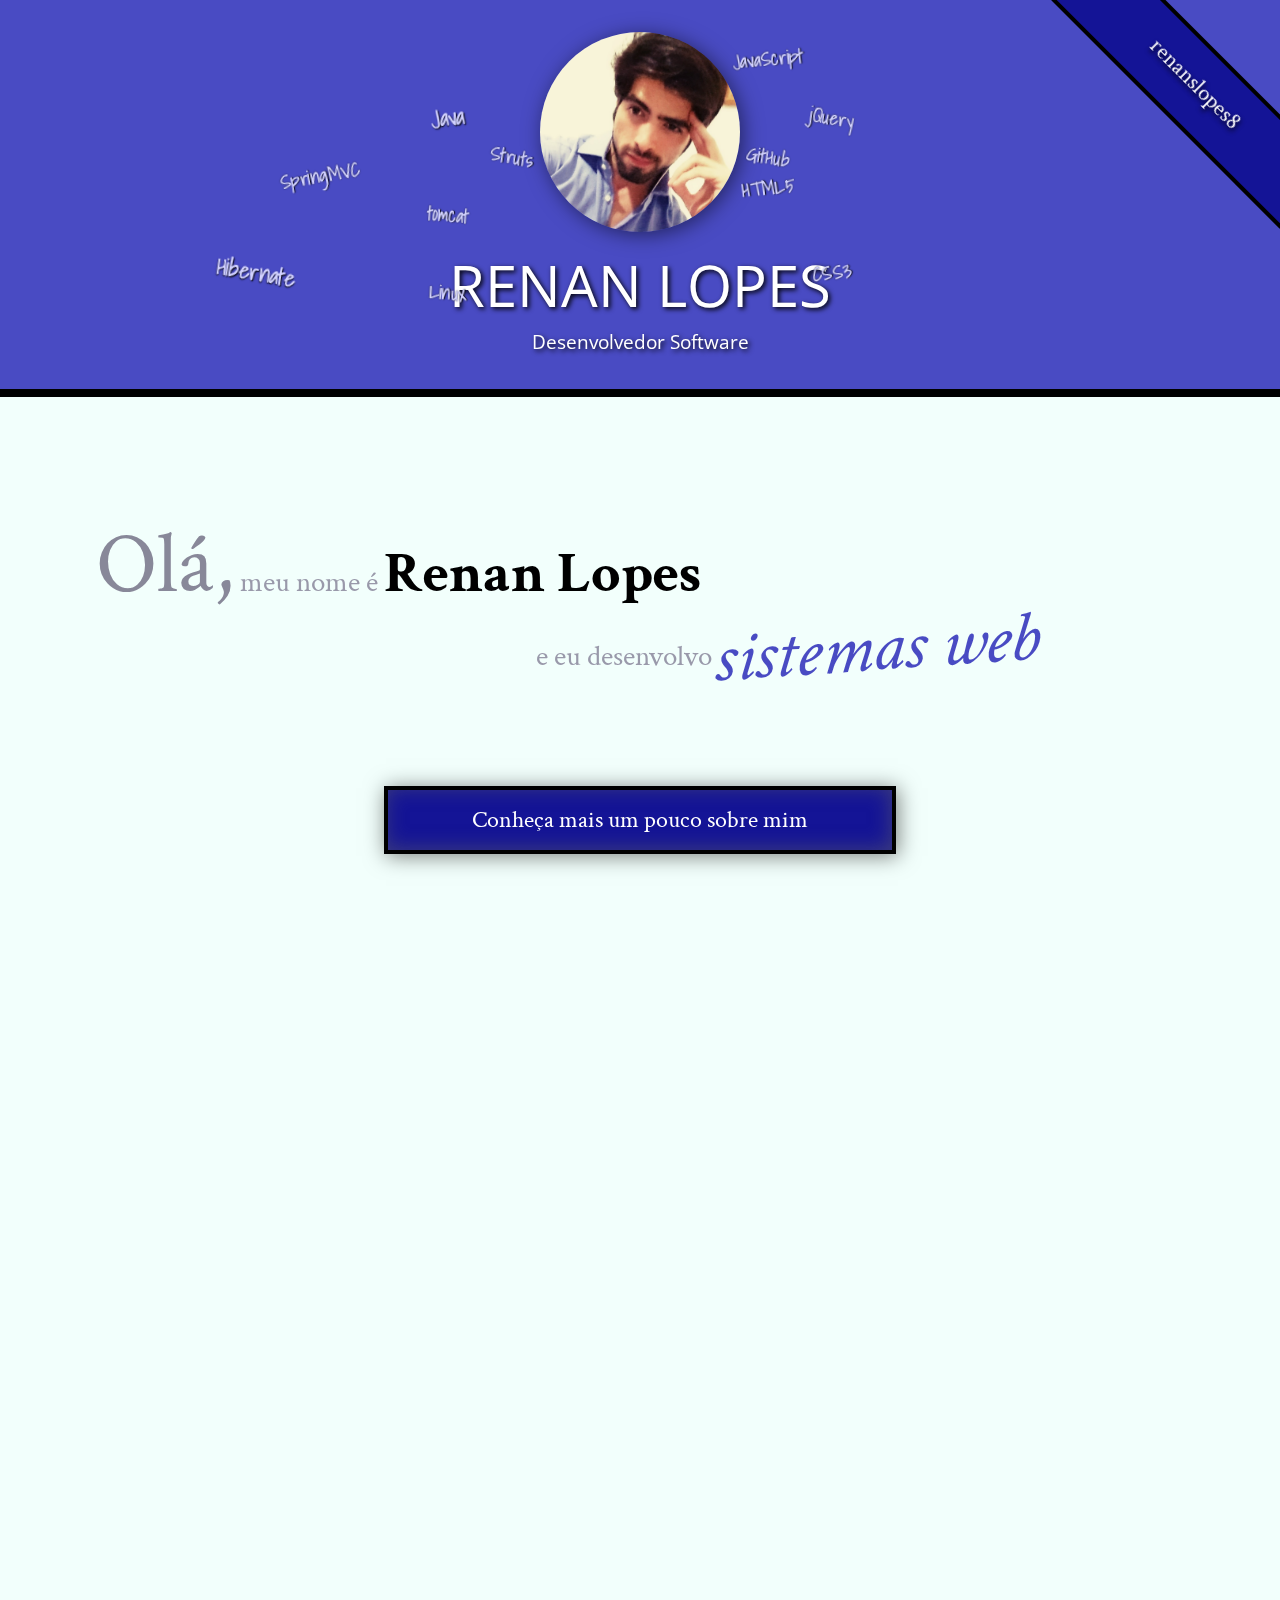
<file: index.html>
<!DOCTYPE html>
<html lang="pt">
<head>
    <meta charset="UTF-8">
    <title>Renan Lopes - Desenvolvedor Software</title>
    <link rel="shortcut icon" href="imagens/favicon.png">
    <link rel="stylesheet" href="css/reset.css">
    <link rel="stylesheet" href="css/site.css">
    <link rel="stylesheet" href="css/index.css">
    <link rel="stylesheet" href="http://fonts.googleapis.com/css?family=Crimson+Text:400,400italic,600">
    <link rel="stylesheet" href="http://fonts.googleapis.com/css?family=Open+Sans+Condensed:700">
    <link rel="stylesheet" href="http://fonts.googleapis.com/css?family=Shadows+Into+Light">
</head>
<body>
    <header class="titulo-principal">
			<a href="http://renanslopes8.com.br" target="_blank"><div class="banner">renanslopes8</div></a>
        <img class="foto-home" src="imagens/eu.jpg" alt="Foto de Renan Lopes">
        <h1>Renan Lopes</h1>
        <h2 class="subtitulo-principal">Desenvolvedor Software</h2>
        <ul>
            <li class="palavra-home java">Java</li>
            <li class="palavra-home tomcat">tomcat</li>
            <li class="palavra-home hibernate">Hibernate</li>
            <li class="palavra-home springMVC">SpringMVC</li>
					  <li class="palavra-home jQuery">jQuery</li>
            <li class="palavra-home html5">HTML5</li>
					  <li class="palavra-home css3">CSS3</li>
            <li class="palavra-home javascript">JavaScript</li>
            <li class="palavra-home struts">Struts</li>
            <li class="palavra-home linux">Linux</li>
            <li class="palavra-home git">GitHub</li>
        </ul>
    </header>
    <main>
        <section class="secao-inicio saudacao">
            <p class="saudacao"><span class="saudacao-inicio">Olá,</span> meu nome é <strong>Renan Lopes</strong> <span class="saudacao-ultima-linha">e eu desenvolvo <em>sistemas web</em></span></p>
            <a class="botao-index" href="bio.html">Conheça mais um pouco sobre mim</a>
        </section>
        <section class="secao-inicio trabalhos">
            <h2>Trabalhos</h2>
					  <small>Ilustrativo</small>
            <ul>
                <li><img src="imagens/bmw.png" alt="Site da BMW"></li>
                <li><img src="imagens/ibm.png" alt="Site da IBM"></li>
                <li><img src="imagens/uol.png" alt="Site da UOL"></li>
            </ul>
            <a class="botao-index" href="portfolio.html">Veja mais</a>
        </section>
        <section class="secao-inicio blog">
            <h2>Blog</h2>
            <small>Últimos posts (Ilustrativo)</small>
            <ol>
                <li>
                    <a href="blog.html">O essencial de design responsivo</a>
                    <p class="inicio-post">
                        Design responsivo tem ganho cada vez mais atenção como técnica de desenvolvimento de páginas web para dispositivos móveis. Mas como começar?
                    </p>
                </li>
                <li>
                    <a href="blog.html">Por que fazer páginas acessíveis?</a>
									  <p class="inicio-post">
                			Tem se falado cada vez sobre acessibilidade na web. Há 	diversas técnicas e diretivas a serem seguidas, inclusive 	da própria W3C. Mas vale a pena investir nisso?
										</p>
                </li>
                <li>
                    <a href="blog.html">JavaScript não obstrusivo</a>
                    <p class="inicio-post">
											JavaScript é uma linguagem essencial hoje em dia para criar páginas ricas, interativas e dinâmicas. Porém, há alguns cuidados que devem ser tomados ao colocarmos código JavaScript em nossas páginas.
                    </p>
                </li>
            </ol>
            <a class="botao-index" href="blog.html">Veja mais</a>
        </section>
    </main>
    <footer>
        <h2>Vamos conversar?</h2>
        <p>Você pode entrar em contato comigo <a href="contato.html">por e-mail</a> ou pelo telefone <a href="tel:+5571992970481">(71) 9 9297-0481</a></p>
    </footer>
</body>
</html>
</file>
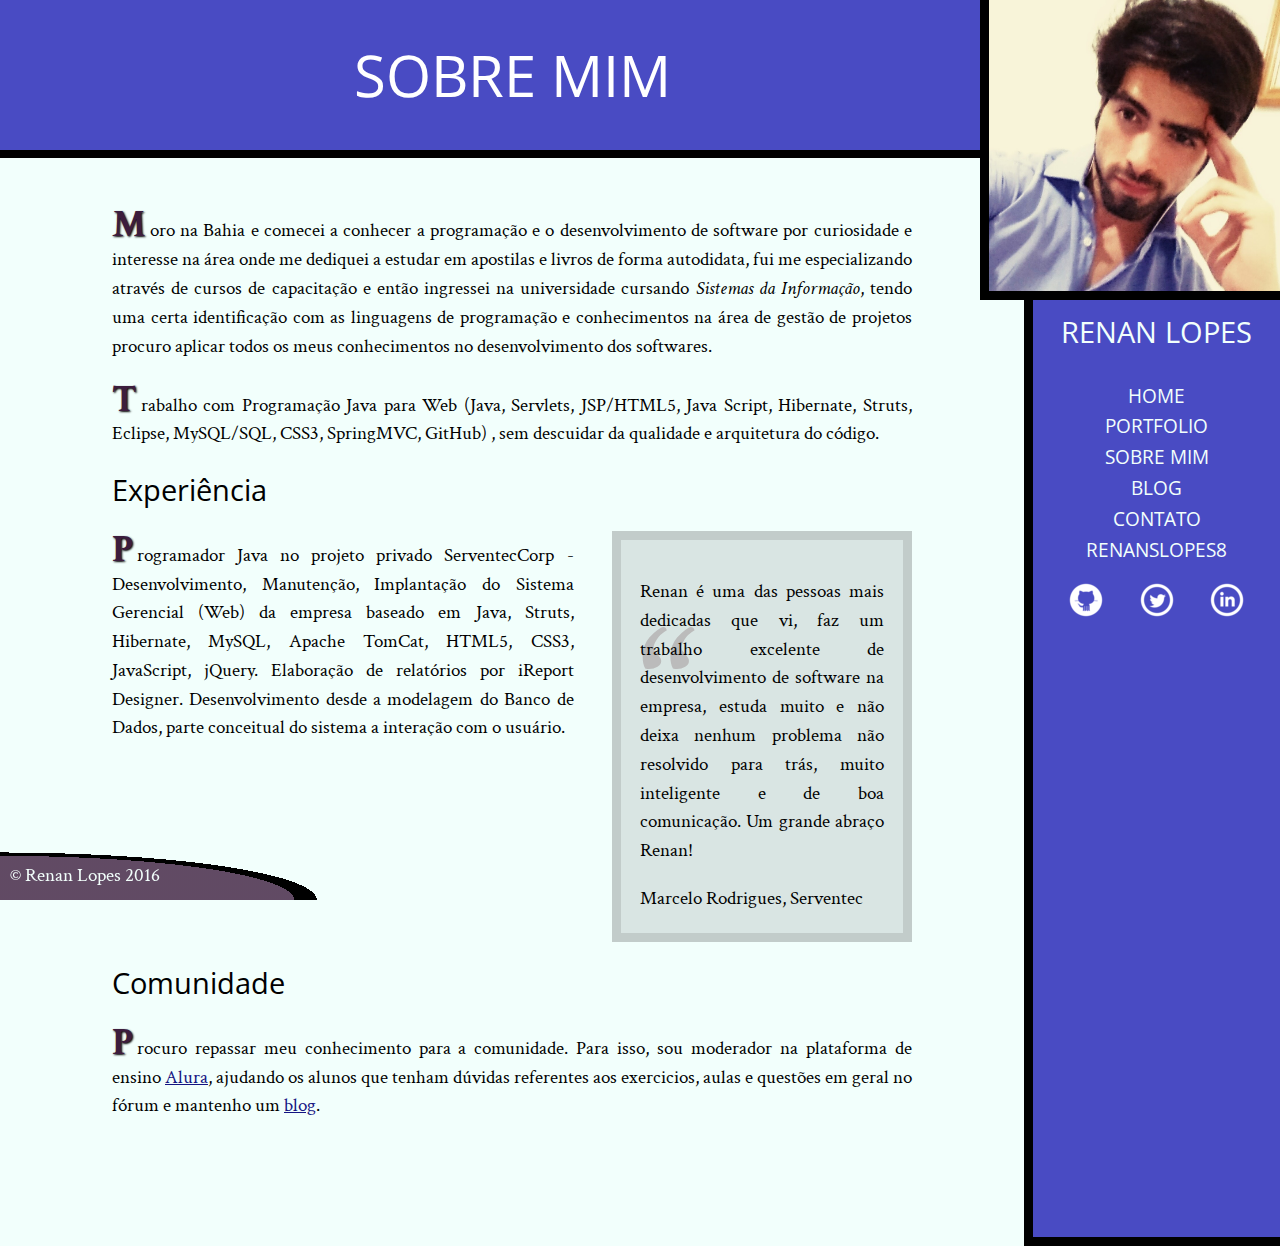
<file: bio.html>
<!DOCTYPE html>
<html>
<head>
    <meta charset="utf-8">
    <title>Renan Lopes - Biografia</title>
    <link rel="icon" href="imagens/favicon.png">
    <link rel="stylesheet" href="css/reset.css">
    <link rel="stylesheet" href="css/site.css">
    <link rel="stylesheet" href="css/bio.css">
    <link rel="stylesheet" href="http://fonts.googleapis.com/css?family=Crimson+Text:400,400italic,600">
    <link rel="stylesheet" href="http://fonts.googleapis.com/css?family=Open+Sans+Condensed:700">
</head>
<body>
    <main>
        <h1 class="titulo-principal">Sobre mim</h1>
        <div class="container">
            <p>Moro na Bahia e comecei a conhecer a programação e o desenvolvimento de software por curiosidade e interesse na área onde me dediquei a estudar em apostilas e livros de forma autodidata, fui me especializando através de cursos de capacitação e então ingressei na universidade cursando <em>Sistemas da Informação</em>, tendo uma certa identificação com as linguagens de programação e conhecimentos na área de gestão de projetos procuro aplicar todos os meus conhecimentos no desenvolvimento dos softwares.</p>
            <p>Trabalho com Programação Java para Web (Java, Servlets, JSP/HTML5, Java Script, Hibernate, Struts, Eclipse, MySQL/SQL, CSS3, SpringMVC, GitHub)
, sem descuidar da qualidade e arquitetura do código.</p>
            <h2 class="subtitulo-texto">Experiência</h2>
            <blockquote class="citacao-bio fiat" tabindex="1">
                <p>Renan é uma das pessoas mais dedicadas que vi, faz um trabalho excelente de desenvolvimento de software na empresa, estuda muito e não deixa nenhum problema não resolvido para trás, muito inteligente e de boa comunicação. Um grande abraço Renan!</p>
                <cite>Marcelo Rodrigues, Serventec</cite>
            </blockquote>
            <p>Programador Java no projeto privado ServentecCorp - Desenvolvimento, Manutenção, Implantação do Sistema Gerencial (Web) da empresa baseado em Java, Struts, Hibernate, MySQL, Apache TomCat, HTML5, CSS3, JavaScript, jQuery.
							Elaboração de relatórios por iReport Designer.
							Desenvolvimento desde a modelagem do Banco de Dados, parte conceitual do sistema a interação com o usuário.</p>
         
            <h2 class="subtitulo-texto">Comunidade</h2>
            <p>Procuro repassar meu conhecimento para a comunidade. Para isso, sou moderador na plataforma de ensino <a href="https://cursos.alura.com.br/moderadores">Alura</a>, ajudando os alunos que tenham dúvidas referentes aos exercicios, aulas e questões em geral no fórum e mantenho um <a href="http://renanslopes8.com.br">blog</a>.</p>
        </div>
    </main>
    <img src="imagens/eu.jpg" alt="Minha foto" class="minha-foto">
    <aside class="navegacao-site">
        <h1>Renan Lopes</h1>
        <nav>
            <ul>
                <li><a href="index.html">Home</a></li>
                <li><a href="portfolio.html">Portfolio</a></li>
                <li><a href="bio.html">Sobre mim</a></li>
                <li><a href="blog.html">Blog</a></li>
                <li><a href="contato.html">Contato</a></li>
							  <li><a href="http://renanslopes8.com.br/"target="_blank">renanslopes8</a></li>
            </ul>
        </nav>
        <ul class="icones-redes-sociais">
            <li>
                <a href="https://github.com/renanslopes8" class="github"
									 data-tipo="Meus Códigos open-source" target="_blank">
                    Github
                </a>
            </li>
					  <li>
                <a href="#" data-tipo="Ilustrativo" class="twitter">
                    Twitter
                </a>
            </li>
            <li>
                <a href="http://br.linkedin.com/in/renanslopes8" class="linkedin" data-tipo="Meu perfil profissional" target="_blank">
                    LinkedIn
                </a>
            </li>
        </ul>
    </aside>
    <footer class="rodape-pagina">
        &copy; Renan Lopes 2016
    </footer>
</body>
</html>
</file>
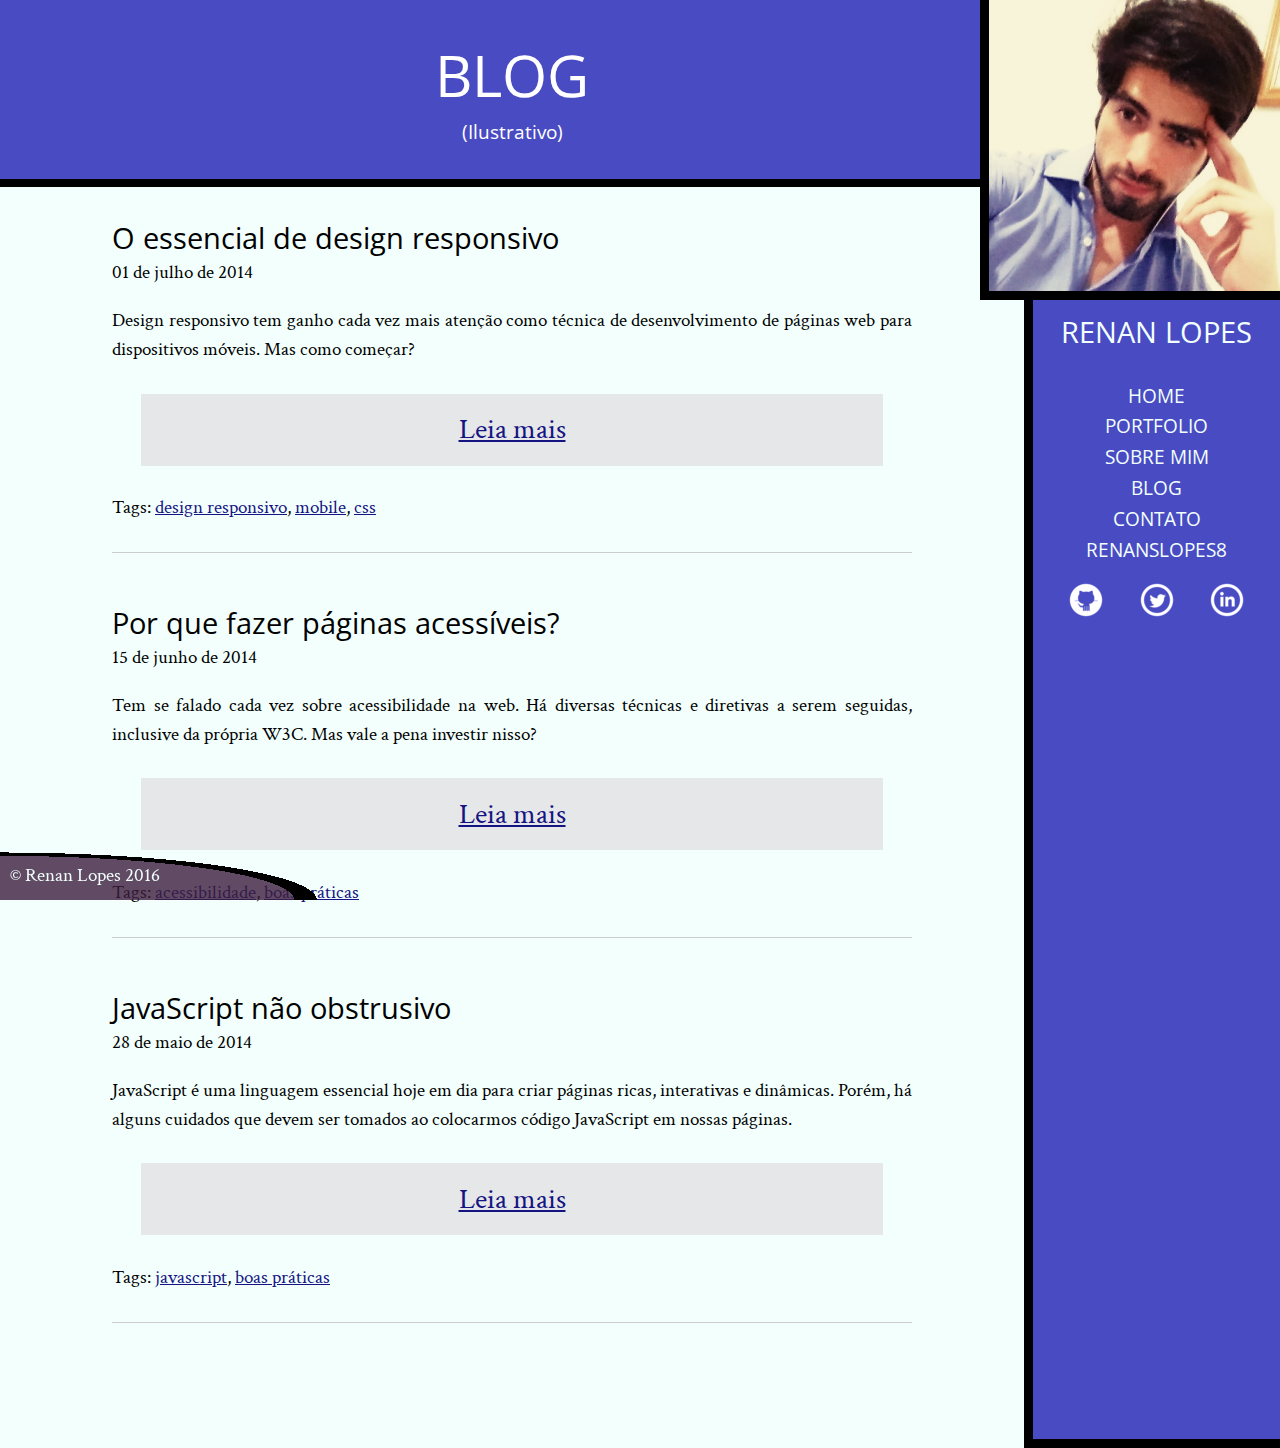
<file: blog.html>
<!DOCTYPE html>
<html>
<head>
    <meta charset="utf-8">
    <title>Blog - Renan Lopes</title>
    <link rel="icon" href="imagens/favicon.png">
    <link rel="stylesheet" href="css/reset.css">
	  <link rel="stylesheet" href="css/blog.css">
    <link rel="stylesheet" href="css/site.css">
    <link rel="stylesheet" href="http://fonts.googleapis.com/css?family=Crimson+Text:400,400italic,600">
    <link rel="stylesheet" href="http://fonts.googleapis.com/css?family=Open+Sans+Condensed:700">
</head>
<body>
    <main>
				<div class="titulo-principal">
        	<h1>Blog</h1>
					<h2>(Ilustrativo)</h2>
				</div>
        <div class="container">
					
            <article class="post-blog">
                <h2 class="subtitulo-texto">O essencial de design responsivo</h2>
                <time datetime="2014-07-01">01 de julho de 2014</time>
                <p>Design responsivo tem ganho cada vez mais atenção como técnica de desenvolvimento de páginas web para dispositivos móveis. Mas como começar?</p>
                <a class="leia-mais" href="#">Leia mais</a>
                <footer>Tags: <a href="#">design responsivo</a>, <a href="#">mobile</a>, <a href="#">css</a></footer>
            </article>
            <article class="post-blog">
                <h2 class="subtitulo-texto">Por que fazer páginas acessíveis?</h2>
                <time datetime="2014-06-15">15 de junho de 2014</time>
                <p>Tem se falado cada vez sobre acessibilidade na web. Há diversas técnicas e diretivas a serem seguidas, inclusive da própria W3C. Mas vale a pena investir nisso?</p>
                <a class="leia-mais" href="#">Leia mais</a>
                <footer>Tags: <a href="#">acessibilidade</a>, <a href="#">boas práticas</a></footer>
            </article>
            <article class="post-blog">
                <h2 class="subtitulo-texto">JavaScript não obstrusivo</h2>
                <time datetime="2014-05-28">28 de maio de 2014</time>
                <p>JavaScript é uma linguagem essencial hoje em dia para criar páginas ricas, interativas e dinâmicas. Porém, há alguns cuidados que devem ser tomados ao colocarmos código JavaScript em nossas páginas.</p>
                <a class="leia-mais" href="#">Leia mais</a>
                <footer>Tags: <a href="#">javascript</a>, <a href="#">boas práticas</a></footer>
            </article>
        </div>
    </main>
    <img src="imagens/eu.jpg" alt="Minha foto" class="minha-foto">
    <aside class="navegacao-site">
        <h1>Renan Lopes</h1>
        <nav>
            <ul>
                <li><a href="index.html">Home</a></li>
                <li><a href="portfolio.html">Portfolio</a></li>
                <li><a href="bio.html">Sobre mim</a></li>
                <li><a href="blog.html">Blog</a></li>
                <li><a href="contato.html">Contato</a></li>
							  <li><a href="http://renanslopes8.com.br/"target="_blank">renanslopes8</a></li>
            </ul>
        </nav>
        <ul class="icones-redes-sociais">
            <li>
                <a href="https://github.com/renanslopes8" class="github"
									 data-tipo="Meus Códigos open-source" target="_blank">
                    Github
                </a>
            </li>
					  <li>
                <a href="#" data-tipo="Ilustrativo" class="twitter">
                    Twitter
                </a>
            </li>
            <li>
                <a href="http://br.linkedin.com/in/renanslopes8" class="linkedin" data-tipo="Meu perfil profissional" target="_blank">
                    LinkedIn
                </a>
            </li>
        </ul>
    </aside>
    <footer class="rodape-pagina">
        &copy; Renan Lopes 2016
    </footer>
</body>
</html>
</file>
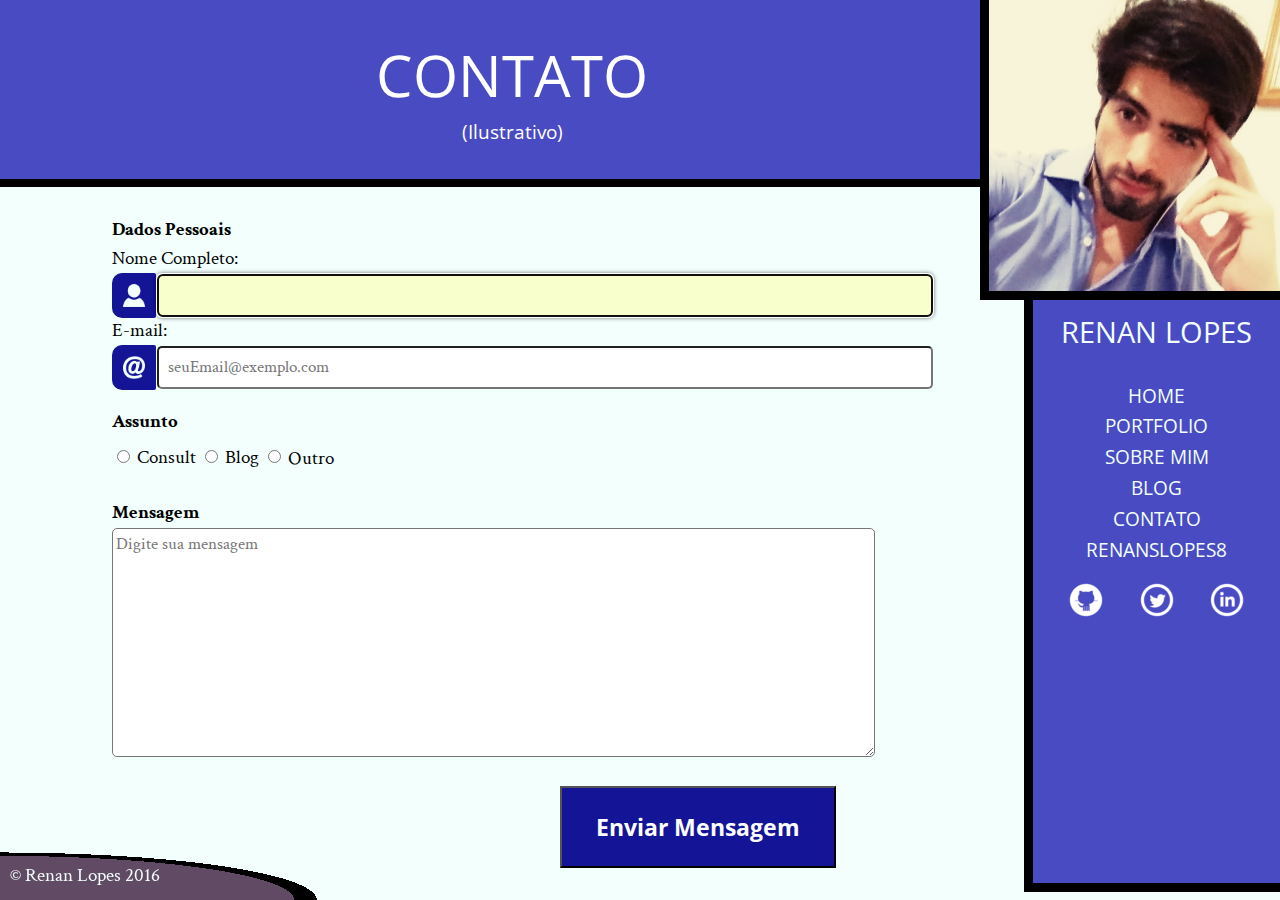
<file: contato.html>
<!DOCTYPE html>
<html>
<head>
    <meta charset="utf-8">
    <title>Renan Lopes - Biografia</title>
    <link rel="icon" href="imagens/favicon.png">
    <link rel="stylesheet" href="css/reset.css">
    <link rel="stylesheet" href="css/site.css">
    <link rel="stylesheet" href="css/contato.css">
    <link rel="stylesheet" href="http://fonts.googleapis.com/css?family=Crimson+Text:400,400italic,600">
    <link rel="stylesheet" href="http://fonts.googleapis.com/css?family=Open+Sans+Condensed:700">
</head>
<body>
    <main>
				<div class="titulo-principal">
        	<h1>Contato</h1>
					<h2>(Ilustrativo)</h2>
				</div>
        <div class="container">
					<form>
					  <fieldset class="form-fieldset">
						  <legend class="legenda">Dados Pessoais</legend>
						  <label class="com-icone user">
							  Nome Completo:
							</label>
							  <input class="formulario campo-grande" name="nome" type="text" autofocus required
											 pattern="[A-Za-z ']{4,}" title="Preencha com no mínimo 4 caracteres e apenas letras">
					  	
							<br>
						  <label class="com-icone email">
						  	E-mail:
							</label>
							  <input name="email" class="formulario campo-grande" type="email" required placeholder="seuEmail@exemplo.com">
						  
					  </fieldset>
					  <fieldset class="form-fieldset">      <legend class="legenda">Assunto</legend>
               <label>
                 <input name="assunto" type="radio" value="Consult">
                   Consult
               </label>
               <label>
                 <input name="assunto" type="radio" value="Blog">
                   Blog
              </label>
               <input name="assunto" type="radio" value="Outro" id="outro-assunto">
              <label for="outro-assunto">
                Outro
              </label>
              <input class="formulario campo-pequeno" name="outro-assunto">
						</fieldset>
						<fieldset class="form-fieldset">
							<legend class="legenda">
								<label for="mensagem">Mensagem</label>
							</legend>
							  <textarea id="mensagem" class="formulario textarea" cols="80" rows="10" name="mensagem" placeholder="Digite sua mensagem"></textarea>
					  </fieldset>
						<button class="botao" type="submit">Enviar Mensagem</button>
				  </form>
        </div>
    </main>
    <img src="imagens/eu.jpg" alt="Minha foto" class="minha-foto">
    <aside class="navegacao-site">
        <h1>Renan Lopes</h1>
        <nav>
            <ul>
                <li><a href="index.html">Home</a></li>
                <li><a href="portfolio.html">Portfolio</a></li>
                <li><a href="bio.html">Sobre mim</a></li>
                <li><a href="blog.html">Blog</a></li>
                <li><a href="contato.html">Contato</a></li>
							  <li><a href="http://renanslopes8.com.br/"target="_blank">renanslopes8</a></li>
            </ul>
        </nav>
        <ul class="icones-redes-sociais">
            <li>
                <a href="https://github.com/renanslopes8" class="github"
									 data-tipo="Meus Códigos open-source" target="_blank">
                    Github
                </a>
            </li>
					  <li>
                <a href="#" data-tipo="Ilustrativo" class="twitter">
                    Twitter
                </a>
            </li>
            <li>
                <a href="http://br.linkedin.com/in/renanslopes8" class="linkedin" data-tipo="Meu perfil profissional" target="_blank">
                    LinkedIn
                </a>
            </li>
        </ul>
    </aside>
    <footer class="rodape-pagina">
        &copy; Renan Lopes 2016
    </footer>
</body>
</html>
</file>
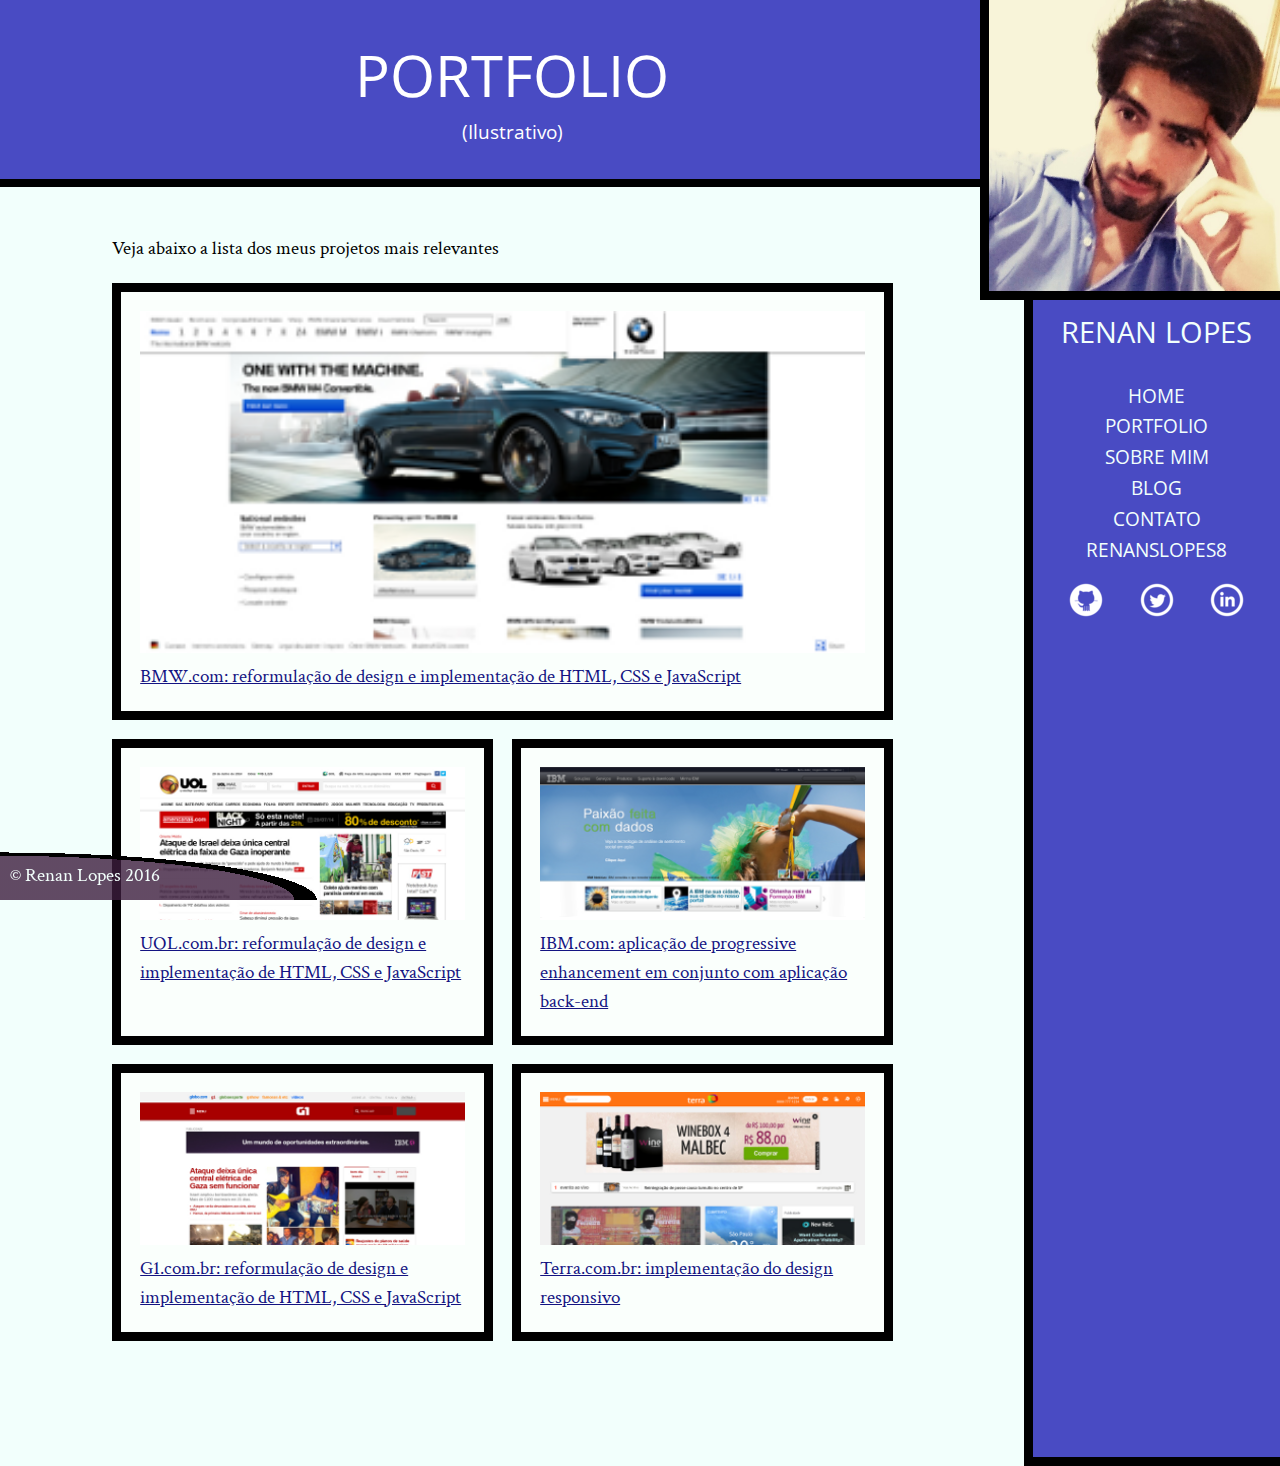
<file: portfolio.html>
<!DOCTYPE html>
<html>
<head>
    <meta charset="utf-8">
    <title>Portfolio - Renan Lopes (Ilustrativo)</title>
    <link rel="icon" href="imagens/favicon.png">
    <link rel="stylesheet" href="css/reset.css">
    <link rel="stylesheet" href="css/site.css">
    <link rel="stylesheet" href="css/portfolio.css">
    <link rel="stylesheet" href="http://fonts.googleapis.com/css?family=Crimson+Text:400,400italic,600">
    <link rel="stylesheet" href="http://fonts.googleapis.com/css?family=Open+Sans+Condensed:700">
</head>
<body>
    <main>
				<div class="titulo-principal">
        	<h1>Portfolio</h1>
					<h2>(Ilustrativo)</h2>
				</div>
        <div class="container">
            <p>Veja abaixo a lista dos meus projetos mais relevantes</p>
            <ol class="portfolio">
                <li><a href="http://bmw.com">
                        <figure>
                            <img src="imagens/bmw.png" alt="Site da BMW">
                            <figcaption>BMW.com: reformulação de design e implementação de HTML, CSS e JavaScript</figcaption>
                        </figure>
                </a></li>
                <li><a href="http://uol.com.br">
                        <figure>
                            <img src="imagens/uol.png" alt="Front-page da UOL">
                            <figcaption>UOL.com.br: reformulação de design e implementação de HTML, CSS e JavaScript</figcaption>
                        </figure>
                </a></li>
                <li><a href="http://www.ibm.com.br">
                        <figure>
                            <img src="imagens/ibm.png" alt="Site da IBM">
                            <figcaption>IBM.com: aplicação de progressive enhancement em conjunto com aplicação back-end</figcaption>
                        </figure>
                </a></li>
                <li><a href="http://g1.com.br">
                        <figure>
                            <img src="imagens/g1.png" alt="Front-page do portal G1">
                            <figcaption>G1.com.br: reformulação de design e implementação de HTML, CSS e JavaScript</figcaption>
                        </figure>
                </a></li>
							  <li><a href="http://terra.com.br">
                        <figure>
                            <img src="imagens/terra.png" alt="Front-page do portal Terra">
                            <figcaption>Terra.com.br: implementação do design responsivo</figcaption>
                        </figure>
                </a></li>
            </ol>
        </div>
    </main>
    <img src="imagens/eu.jpg" alt="Minha foto" class="minha-foto">
    <aside class="navegacao-site">
        <h1>Renan Lopes</h1>
        <nav>
            <ul>
                <li><a href="index.html">Home</a></li>
                <li><a href="portfolio.html">Portfolio</a></li>
                <li><a href="bio.html">Sobre mim</a></li>
                <li><a href="blog.html">Blog</a></li>
                <li><a href="contato.html">Contato</a></li>
							  <li><a href="http://renanslopes8.com.br/"target="_blank">renanslopes8</a></li>
            </ul>
        </nav>
        <ul class="icones-redes-sociais">
            <li>
                <a href="https://github.com/renanslopes8" class="github"
									 data-tipo="Meus Códigos open-source" target="_blank">
                    Github
                </a>
            </li>
					  <li>
                <a href="#" data-tipo="Ilustrativo" class="twitter">
                    Twitter
                </a>
            </li>
            <li>
                <a href="http://br.linkedin.com/in/renanslopes8" class="linkedin" data-tipo="Meu perfil profissional" target="_blank">
                    LinkedIn
                </a>
            </li>
        </ul>
    </aside>
    <footer class="rodape-pagina">
        &copy; Renan Lopes 2016
    </footer>
</body>
</html>
</file>
<file: css/site.css>
body {
  font-family: "Crimson Text", "Times New Roman", serif;
  background-color: #F2FFFC;
  font-size: 120%;
  line-height: 1.5;
  display: flex;
  flex-wrap: wrap;
}

h1,
h2,
.subtitulo-principal {
    font-family: "Open Sans Condensed", "Arial", sans-serif;
}

h1 {
    text-transform: uppercase;
    font-size: 3em;
}

.titulo-principal {
    text-align: center;
    background-color: rgba(30,30,180,.8);
    color: #FFF;
    padding: 2rem;
    border-bottom: .5rem solid #000;
}

.subtitulo-texto {
    font-size: 1.5em;
    clear: both;
}

main {
    padding-bottom: 4em;
		flex-grow: 1;
}

main a {
    color: rgb(20,20,130);
}

main p {
    text-align: justify;
    margin: 1em 0;
}

.navegacao-site {
    text-align: center;
    background-color: rgba(30,30,180,.8);
    color: #F2FFFC;
    padding: 1em;
}

.navegacao-site a {
    color: inherit;
    font-family: "Open Sans Condensed", "Arial", sans-serif;
    text-transform: lowercase;
}

.navegacao-site h1 {
    font-size: 1.5em;
    margin-bottom: 1em;
}

.rodape-pagina {
    color: #F2FFFC;
    padding: .5em;
    clear: both;
    position: fixed;
    bottom: 0;
    left: 0;
    box-sizing: border-box;
background-image: radial-gradient(ellipse at left bottom,
    rgba(60, 29, 61, 0.8),
    rgba(60, 29, 61, 0.8) 65%,
    black 65%,
    black 70%,
    transparent 70%,
    transparent);
width:100%;
background-size: 25% 100%;
background-repeat: no-repeat;
}
.container {
    width: 80ch;
    margin-left: auto;
    margin-right: auto;
    padding: 1.5em 0;
}

strong {
    font-weight: bold;
}
em {
    font-style: italic;
}
.icones-redes-sociais li {
    display: inline-block;
}
.github {
    background-image: url(../imagens/github.png);
}

.twitter {
    background-image: url(../imagens/twitter.png);
}
.linkedin {
    background-image: url(../imagens/linkedin.png);
}


.icones-redes-sociais a {
    width: 40px;
    height: 40px;
    display: block;
    text-indent: -99999px;
}


.icones-redes-sociais a {
  position: relative;
}
.icones-redes-sociais a:hover::after, .icones-redes-sociais a:focus::after{
  content: attr(data-tipo);
  position: absolute;
  top: 100%;
  right: 0;
  text-indent: 0;
  width: 300%;
  background: rgb(50,50,50);
	border-radius: 10px;
  font-size: .75em;
}

.icones-redes-sociais a:hover::before,
.icones-redes-sociais a:focus::before {
  content: '';
  width: 1em;
  height: 1em;
  background-color: rgb(50,50,50);
  position: absolute;
  bottom: 0;
  left: 0;
	transform: translateY(0.5em) rotate(45deg);
}

.minha-foto,
.navegacao-site {
    border-left: .5em solid black;
    border-bottom: .5em solid black;
    box-sizing: border-box;
}

.navegacao-site {
  padding-top: calc(300px + .5em);
}

.navegacao-site a{
	transition: .5s;
	text-transform: uppercase;
	background-repeat: no-repeat;
	background-position: center;
	text-decoration: none;
	margin-left: .7em;
	margin-right: .7em;
	margin-top: .7em;
}
.navegacao-site a:hover,
.navegacao-site a:focus{
	text-shadow: 1px 1px 2px #FA9;
	background-color: rgb(20,20,150);
	border-radius: 10px;
	padding: .12em .7em;
	margin-left: 0;
	margin-right: 0;
}

.minha-foto {
    position: absolute;
    top: 0;
    right: 0;
    height: 300px;
}

small{
    position: relative;
    top: -2em;
	  color: white;
}
</file>
<file: css/index.css>
/*0 - General*/

html,body{
    overflow-x: hidden;
    height: 100%;
}
body{
	  display: block;
    -webkit-perspective: 6px;
            perspective: 6px;
    -webkit-perspective-origin: 50% 160px;
            perspective-origin: 50% 160px;
}

/* 1 - Header*/

.foto-home{
  height: 200px;
	border-radius: 50%;
	box-shadow: 3px 3px 20px rgba(0,0,0,0.5);
}
.titulo-principal{
    position: relative;
		text-shadow: 2px 2px 5px rgb(0,0,0);
}
.banner{
	box-sizing: border-box;
	line-height: 1;
	width: 14em;
	height: 3.5em;
	border: .2em solid #000;
	color:#FFF;
	text-decoration:none;
	font-size:1.2em;
	position:absolute;
	transform-origin:0 0;
	background: rgb(20,20,150);
	padding: 1em 0;
	top:0;
	right:0;
	transform: translate(calc(.707 * (3.5em - 14em) + 14em), calc(-.707 * 3.5em))rotate(45deg);
	-webkit-animation: banner 2s;
	-webkit-animation-delay: 2s;
	animation: banner 2s;
	animation-delay: 2s;
	-webkit-animation-fill-mode: both;
	animation-fill-mode: both;
}
@-webkit-keyframes banner{
	from{
		opacity: 0;
	}
	to{
		opacity: 1;
	}
}

@keyframes banner{
	from{
		opacity: 0;
	}
	to{
		opacity: 1;
	}
}
.palavras-home,
.titulo-principal{
	-webkit-transform-style: preserve-3d;
  transform-style: preserve-3d;
}

.palavra-home{
  font-family: "Shadows Into Light", cursive;
  font-weight: bold;
  font-size: 400%;
  color: rgb(210,210,255);
  position: absolute;
	-webkit-transform-style: preserve-3d;
          transform-style: preserve-3d;
	-webkit-animation: palavra-home 2s; 
					animation: palavra-home 2s; 
}


@-webkit-keyframes palavra-home{
	from{
		opacity: 0;
		transform: scale(0.001);
	}
	to{
		opacity: 1;
	}
}

@keyframes palavra-home{
	from{
		opacity: 0;
		transform: scale(0.001);
	}
	to{
		opacity: 1;
	}
}

.html5{
    top: 48%;
    left: 60%;
		-webkit-transform: translate(-50%, -50%) translateZ(4px) rotate(-5deg) scale(.25);
				transform: translate(-50%, -50%) translateZ(4px) rotate(-5deg) scale(.25);
}

.hibernate{
  top: 70%;
  left: 20%;
  -webkit-transform: translate(-50%, -50%) translateZ(1px) rotate(10deg) scale(.30);
          transform: translate(-50%, -50%) translateZ(1px) rotate(10deg) scale(.30);
}

.springMVC{
    top: 45%;
    left: 25%;
    -webkit-transform: translate(-50%, -50%) translateZ(2px) rotate(-10deg) scale(.25);
            transform: translate(-50%, -50%) translateZ(2px) rotate(-10deg) scale(.25);
}
.tomcat{
    top: 55%;
    left: 35%;
    -webkit-transform: translate(-50%, -50%) translateZ(2px) rotate(5deg) scale(.25);
            transform: translate(-50%, -50%) translateZ(2px) rotate(5deg) scale(.25);
}
.jQuery{
    top: 30%;
    left: 65%;
    -webkit-transform: translate(-50%, -50%) translateZ(2px) rotate(10deg) scale(.25);
            transform: translate(-50%, -50%) translateZ(2px) rotate(10deg) scale(.25);
}
.javascript {
    top: 15%;
    left: 60%;
    -webkit-transform: translate(-50%, -50%) translateZ(1px) rotate(-5deg) scale(.25);
            transform: translate(-50%, -50%) translateZ(1px) rotate(-5deg) scale(.25);
}
.java {
    top: 30%;
    left: 35%;
    -webkit-transform: translate(-50%, -50%) translateZ(3px) rotate(-5deg) scale(.30);
            transform: translate(-50%, -50%) translateZ(3px) rotate(-5deg) scale(.30);
}
.struts{
    top: 40%;
    left: 40%;
    -webkit-transform: translate(-50%, -50%) translateZ(3px) rotate(10deg) scale(.25);
            transform: translate(-50%, -50%) translateZ(3px) rotate(10deg) scale(.25);
}
.css3 {
    top: 70%;
    left: 65%;
    -webkit-transform: translate(-50%, -50%) translateZ(2px) rotate(-5deg) scale(.25);
            transform: translate(-50%, -50%) translateZ(2px) rotate(-5deg) scale(.25);
}
.linux {
    top: 75%;
    left: 35%;
    -webkit-transform: translate(-50%, -50%) translateZ(1px) rotate(5deg) scale(.25);
            transform: translate(-50%, -50%) translateZ(1px) rotate(5deg) scale(.25);
}
.git{
    top: 40%;
    left: 60%;
    -webkit-transform: translate(-50%, -50%) translateZ(2px) rotate(10deg) scale(.25);
            transform: translate(-50%, -50%) translateZ(2px) rotate(10deg) scale(.25);
}

/* 2 - Main*/

/* 2.1 - Main General*/

main{
    width: 100%;
    padding-bottom: 0;
    float: none;
}

/*2.2 - Main Sections*/

.secao-inicio {
    padding: 2em;
}
.secao-inicio h2 {
    font-size: 3em;
    text-transform: uppercase;
    margin-bottom: .5em;
}

/*2.2.1 - Main Section salutation*/

.saudacao p {
    font-size: 1.5em;
    color: #99A;
    line-height: 1;
    padding: 2em;
}

.saudacao-inicio {
    font-size: 3em;
    color: #889;
}

.saudacao strong {
    font-size: 2em;
    color: #000;
}
.saudacao em {
  color: rgb(30,30,180);
  font-size: 4em;
	position: relative;
	-webkit-animation: flutuar 1s infinite;
	-webkit-animation-timing-function: linear;
	-webkit-animation-direction: alternate;
	animation: flutuar 1s infinite;
	animation-timing-function: ease-in;
	animation-direction: alternate;
}

@-webkit-keyframes flutuar{
	from{
		top: -7px;
	}
	to{
		top:7px;
	}
}
@keyframes flutuar{
	from{
		top: -7px;
	}
	to{
		top:7px;
	}
}

.saudacao-ultima-linha {
    text-align: right;
    display: block;
}
.saudacao-ultima-linha em {
    color: rgba(30,30,180,.8);
    font-size: 2.5em;
    padding-right:2em;
    display: inline-block;
    transform: skew(-10deg) rotate(-4deg);
}

/*2.2.1 - Main Section salutation (Pseudoclasses Dynamics)*/

.saudacao:hover em,
.saudacao:focus em{
	-webkit-animation-play-state: paused;
	animation-play-state: paused;
}

/*2.2.2 - Main Section buttons*/

.botao-index {
	 text-decoration: none;
    font-size: 1.25em;
		background-color: rgb(20,20,150);
    color: #FFF;
    padding: .5em;
    border: .2em solid black;
    width: 40ch;
    margin: 2em auto;
    display: block;
    text-align: center;
		box-shadow: 2px 2px 20px rgba(0,0,0,0.5),
								inset -2px -2px 20px rgba(100,100,100,0.5);
	transition: .5s;
}

/*pseudoclasses dynamics (:hover :focus :active)*/

.botao-index:hover,
.botao-index:focus{
	box-shadow: 1px 1px 10px #9AF;
	background-color: rgb(50,50,200);
}

/*2.2.3 - Main Section jobs*/

.trabalhos {
    background-color: rgb(20,20,150);
    border-top: 10px solid #000;
    border-bottom: 10px solid #000;
    background-attachment: fixed;
    background-image: linear-gradient(135deg,transparent,transparent 14px,rgba(0, 0, 0,.1) 14px,rgba(0, 0, 0,.1)15px,transparent 15px,transparent);
    background-size: 20px 20px;
}
.trabalhos h2 {
    color: #FFF;
}
.trabalhos img {
    display:block;
    width: 100%;
}

.trabalhos li{
		display: flex;
	  flex-wrap: wrap;
	  flex-direction: column;
}

.trabalhos li{
	border: .5em solid black;
}
.trabalhos ul {
  display: flex;
	justify-content: center;
}
.trabalhos li:first-child{
	order: 2;
	transform: scale(1.2);
}

.trabalhos li:nth-child(2){
	order: 1;
}

.trabalhos li:last-child{
	order: 3;
}

/*2.2.4 - Main Section blog*/

.blog{
    background-color: #777;
    color: #FFF;
    border-bottom: 10px solid rgb(20,20,150);
    padding-top: 2em;
    padding-left:3em;
    padding-bottom:2em;
    position:relative;
    background-attachment: fixed;
    background-image: linear-gradient(135deg,transparent, transparent 14px,rgba(255,255,255, .1)14px,rgba(255,255,255, .1)15px,transparent 15px,transparent);
    background-size: 20px 20px;
}
.blog li a{
  color: rgb(255,255,255);
  padding: .5em;
  display: block;
	font-weight: bolder;
	width: 30%;
	border-radius: 10px;
	transition:  .2s;
}
.blog .inicio-post{
	border-radius: 10px;
	background-color: #FFF;
	top: 4em;
  height: 8em;
  left: 30%;
  right: 4em;
	transition: .8s;
	position: absolute;
	background-color: #F2FFFC;
  color: rgb(50,50,200);
  padding: 1.9em;
	opacity: 0;
}

/*Pseudoclasses dynamics (:hover :focus :active)*/

.blog li a:hover{
  background-color: #F2FFFC;
	color: rgb(50,50,200);
	text-decoration: none;
	transition: .8s;
}
.blog li a:hover + p{
	opacity: 1;
	text-decoration: none;
	transition: .2s;
}

/*2.2.5 - Main Section footer*/

footer{
    background-color: #000;
    color: #FFF;
    padding: 2em;
}
footer h2{
    font-size: 3em;
}
footer a{
    color: rgb(50,50,200);
}
</file>
<file: css/bio.css>
/*1 - General*/
/*Pseudoclass Dynamic*/
main a:hover,main a:focus,
footer a:hover,footer a:focus{
	color: rgb(50,50,200);
}

/*2 - Container*/
/*Pseudoclass Static*/
.container>p::first-letter{
	content: "";
	font-size: 2em;
	font-weight:bolder;
	color: #3C1D3D;
	text-shadow: 1px 1px 2px rgb(0,0,0);
	margin-right: .2ch;
  line-height: 1;
}

/*3 - Quote (.citacao-bio / blockquote)*/

.citacao-bio {
    background-color: #D9E5E3;
    border: .5em solid #C2CCCA;
    padding: 1em;
    margin: 1em 2em;
    width: 30ch;
    box-sizing: border-box;
		/*T1 - transição de retorno*/
		transition: transform 1s, box-shadow 1.2s;
		transition-delay: 1s, 0s;
}

.citacao-bio > p{
  position: relative;
}

/*Pseudoclass Dynamic*/

.citacao-bio:hover,.citacao-bio:focus {
  box-shadow: 0 0 0 99999px rgba(0,0,0,.8);
  transition-delay: 0s, 1s;
	/*T1 - transição de inicio*/
}
blockquote:nth-of-type(2n):hover,blockquote:nth-of-type(2n):focus{
	transform: rotate(-4deg) scale(1.2);
}
blockquote:nth-of-type(2n+1):hover,
blockquote:nth-of-type(2n+1):focus{
  transform: rotate(4deg) scale(1.2);
}

/*Pseudoclass Static*/

.citacao-bio::before{
	content: '“';
	font-size: 10em;
	position: absolute;
	color: #bbb;
}
blockquote:nth-of-type(2n){
    float: left;
    margin-left: 0;
}
blockquote:nth-of-type(2n+1){
	float: right;
  margin-right: 0;
}
/*Pseudoclass Dynamic*/

.tabela{
	border-collapse: separate;
	border-spacing: 0.25em;
}
tr td{
	background-color: #EEE;
	padding: 1em;
	vertical-align: middle;
	text-align: center;
}
tr th{
	background-color: #3C1D3D;
	color:white;
	font-weight: bolder;
	padding: 1em;
}
.tabela tr + tr th:nth-of-type(1n){
	background-color: #851944;
}
</file>
<file: css/blog.css>
.leia-mais {
    padding: .5em;
    margin: 1em;
    display: block;
    font-size: 1.5em;
    text-align: center;
    background-color: #E6E7E8;
}

.post-blog {
    padding-bottom: 1.5em;
    border-bottom: 1px solid #ccc;
    margin-bottom: 1em;
}
.post-blog + .post-blog {
  padding-top: 1em;
  margin-top: 1.5em;
  background-position: top center;
}
</file>
<file: css/contato.css>
/*1 - Form*/

.form-fieldset{
  font-family: inherit;
	margin-bottom: 1em;
}
.legenda{
	font-weight: bolder;
}

/* 1.2 Form Field*/

.formulario{
	padding: .5em;
	border-radius: 5px;
	transition: .8s;
	font-family: inherit;
	font-size: .9em;
}
.formulario:focus{
	box-shadow: 0 0 5px rgba(0,0,0,.8);
	background-color: rgba(255,255,155,.5);
}

/* 1.2.1 Form Field Size*/

.campo-grande{
	width: 100%;
}
.campo-pequeno{
	width: 30%;
}
.textarea{
	padding: .2em;
	border-radius: 5px;
}

/* 1.2.2 Form Field Dynamic*/

input[value="Outro"] ~ input{
	opacity: 0;
	transition: .8s;
}

input[value="Outro"]:checked ~ input{
	display: inline-block;
	opacity: 1;
}

/* 1.2.3 Form Field Icon*/

.com-icone::after {
  content: '';
	position: absolute;
  top: 1.40em;
  left: 0;
  width: 2.3em;
  height: 2.35em;
	border-radius: 10px 2px  2px 10px;
  background-color: rgb(20,20,150);
  background-size: 50% 50%;
  background-position: center center;
  background-repeat: no-repeat;
}
.user::after{
	  background-image: url(../imagens/usuario.png);
}
.email::after{
		  background-image: url(../imagens/email.png);
}
.com-icone {
  position: relative;
}
.com-icone + input {
  position: relative;
  left: 2.6em;
	width: calc(100% - 2.6em);
}

/* 1.4 Form Button*/

.botao{
	position:absolute;
	text-align:center;
	background-color: rgb(20,20,150);
	color: white;
	font-weight: bolder;
	padding: 1em;
	font-size: 1.2em;
	width: 12em;
	margin-left: 35%;
	font-family: "Open Sans Condensed", sans-serif;
}
</file>
<file: css/portfolio.css>
.portfolio{
	display: flex;
  flex-wrap: wrap;
}

.portfolio li {
		flex: 1 1 45%;
    border: .5em solid black;
    background-color: #FAFFFC;
    box-sizing: border-box;
    padding: 1em;
    margin-right: 1em;
    margin-bottom: 1em;
}

.portfolio li:first-child{
   flex-basis: 100%;
}


.portfolio img {
    width: 100%;
}
</file>
